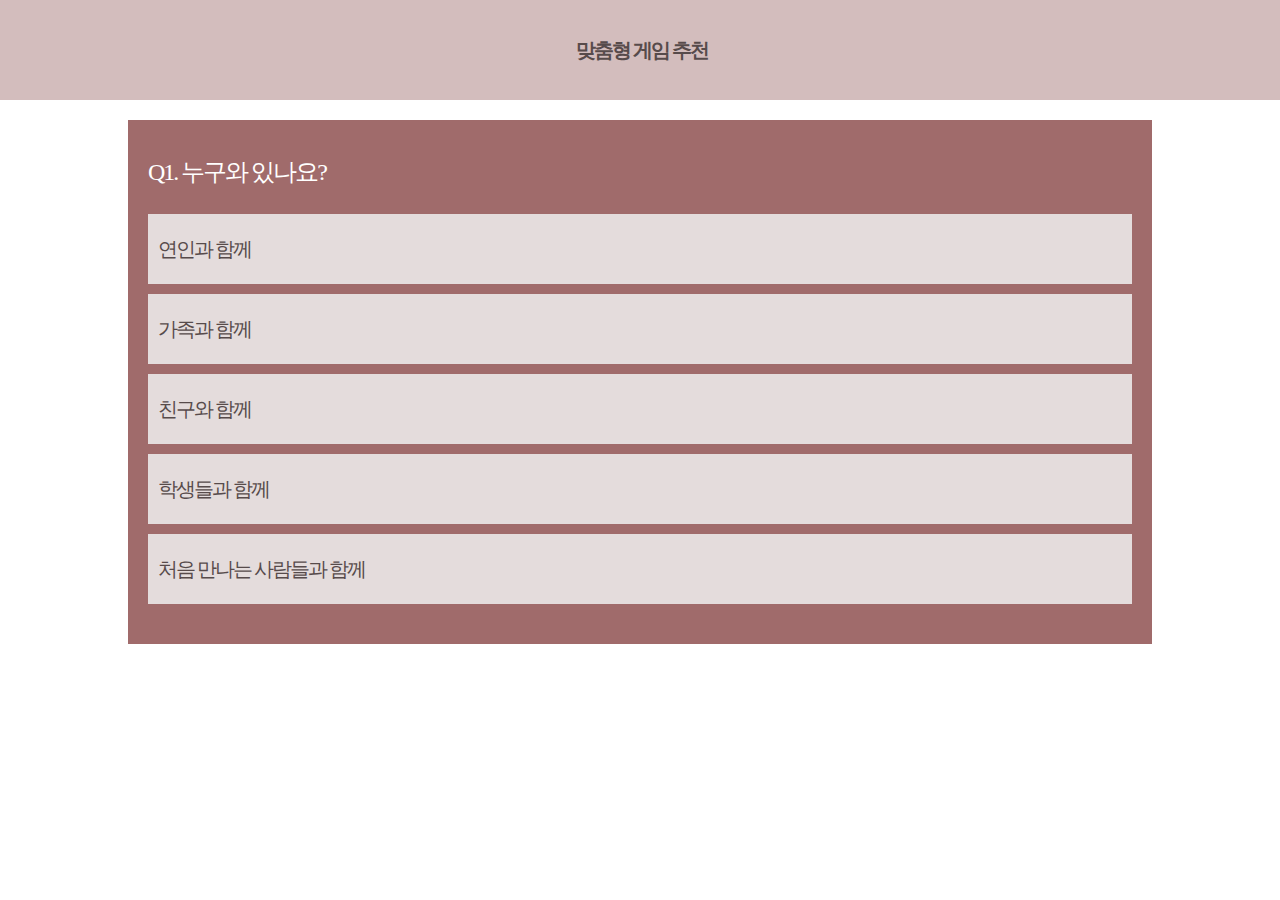
<file: rec_game.html>
<!DOCTYPE html>
<html lang="en">

<head>
    <meta charset="UTF-8">
    <meta name="viewport" content="width=device-width, initial-scale=1.0">
    <title>Document</title>
    <link rel="stylesheet" href="rec_style.css">
    <link rel="stylesheet" href="reset.css">
    <script src="https://code.jquery.com/jquery-3.7.0.js"></script>
</head>

<body>
    <header id="head">
        <h1>맞춤형 게임 추천</h1>
    </header>
    <div class="wrap">
    <div class="container">
        <div id="firstQ" class="question_content">
            <h2 class="question">Q1. 누구와 있나요?</h2>
            <p class="answer">연인과 함께</p>
            <p class="answer">가족과 함께</p>
            <p class="answer">친구와 함께</p>
            <p class="answer">학생들과 함께</p>
            <p class="answer">처음 만나는 사람들과 함께</p>
        </div>
    </div>

    <div class="container">
        <div id="secondQ" class="question_content">
            <h2 class="question">Q2. 게임을 하기위한 목적이 무엇인가요?</h2>
            <p class="answer">아이스 브레이킹</p>
            <p class="answer">연인과 교감</p>
            <p class="answer">가정의 화목</p>
            <p class="answer">공포 체험</p>
        </div>
    </div>

    <div class="container toggle">
        <div id="thirdQ" class="question_content">
            <h2 class="question">Q3. 어떤 분위기가 좋으신가요??</h2>
            <p class="answer">시끄럽게</p>
            <p class="answer">즐겁게</p>
            <P class="answer">조용하게</P>
        </div>
    </div>
    
    <div class="container toggle">
        <div id="fourthQ" class="question_content">
            <h2 class="question">Q4. 게임을 하는 장소는 어디인가요?</h2>
            <p class="answer">가정집</p>
            <p class="answer">워크샵</p>
            <P class="answer">술자리</P>
            <P class="answer">학교/학원</P>
        </div>
    </div>
</div>
    <script>
        localStorage.setItem("people", 0);
        localStorage.setItem("atmosphere", 0);
        localStorage.setItem("frendly", 0);
        localStorage.setItem("horor", 0);
        localStorage.setItem("alchole", 0);
        $('.container').hide();
        $('.container:first').show()
        let [n1, n2, n3, n4, n5] = [0,0,0,0,0];
        $('.answer').on('click', function() {
            console.log($(this).text());
            if($(this).closest('div').attr('id') == 'firstQ'){
                if($(this).text() == "연인과 함께") {
                    n1 += 1;
                    n2 += 2;
                    n3 += 3;
                } else if($(this).text() == "가족과 함께"){
                    n1 += 2;
                    n2 += 3;
                    n3 += 4;
                } else if($(this).text() == "친구와 함께"){
                    n1 += 3;
                    n2 += 2;
                    n3 += 3;
                } else if($(this).text() == "학생들과 함께"){
                    n1 += 4;
                    n2 += 1;
                    n3 += 2;
                } else if($(this).text() == "처음 만나는 사람들과 함께"){
                    n1 += 4;
                    n2 += 4;
                    n3 += 1;
                }
                $('#firstQ').hide();
                $('.container:nth-child(2)').fadeIn(500);
            }
            if($(this).closest('div').attr('id') == 'secondQ'){
                if($(this).text() == "아이스 브레이킹") {
                    n1 += 4;
                    n2 += 3;
                    n3 += 1;
                } else if($(this).text() == "연인과 교감"){
                    n1 += 1;
                    n2 += 3;
                    n3 += 4;
                } else if($(this).text() == "가정의 화목"){
                    n1 += 2;
                    n2 += 2;
                    n3 += 3;
                } else if($(this).text() == "공포 체험"){
                    n4 += 100;
                }
                $('#secondQ').hide();
                $('.container:nth-child(3)').fadeIn(500);
            }
            if($(this).closest('div').attr('id') == 'thirdQ'){
                if($(this).text() == "시끄럽게") {
                    n1 += 4;
                    n2 += 5;
                    n3 += 2;
                } else if($(this).text() == "즐겁게"){
                    n1 += 3;
                    n2 += 4;
                    n3 += 3;
                } else if($(this).text() == "조용하게"){
                    n1 += 1;
                    n2 += 2;
                    n3 += 4;
                } 
                $('#thirdQ').hide();
                $('.container:nth-child(4)').fadeIn(500);
            }
            if($(this).closest('div').attr('id') == 'fourthQ'){
                if($(this).text() == "가정집") {
                    n1 += 2;
                    n2 += 2;
                    n3 += 4;
                } else if($(this).text() == "워크샵"){
                    n1 += 5;
                    n2 += 3;
                    n3 += 2;
                } else if($(this).text() == "술자리"){
                    n5 += 100;
                } else if($(this).text() == "학교/학원"){
                    n1 += 4;
                    n2 += 3;
                    n3 += 3;
                }
                localStorage.setItem("people", n1);
                localStorage.setItem("atmosphere", n2);
                localStorage.setItem("frendly", n3);
                localStorage.setItem("horor", n4);
                localStorage.setItem("alchole", n5);
                console.log(n1, localStorage.getItem("people"));
                location.replace('resultView.html')
            }
        })

        // q1 = document.getElementById("firstQ")
        // q2 = document.getElementById("secondQ")
        // q3 = document.getElementById("thirdQ")

        // const valueIncrease = (num1, num2, num3) => {
        //     localStorage.setItem("people", `${parseInt(localStorage.getItem("people")) + num1}`)
        //     localStorage.setItem("atmosphere", `${parseInt(localStorage.getItem("atmosphere")) + num2}`)
        //     localStorage.setItem("frendly", `${parseInt(localStorage.getItem("frendly")) + num3}`)
        // }
        // const q1Result = (num1, num2, num3) => {
        //     valueIncrease(num1, num2, num3);

        //     q1.style.display = "none"
        //     q2.style.display = "block"
        // }

        // const testdown = () => {

        //     q1Result(1, 5, 4);
        // }
        // const testdown2 = () => {
        //     q1Result(2, 4, 4);
        // }
        // const testdown3 = () => {
        //     q1Result(2, 3, 5);
        // }
        // const testdown4 = () => {
        //     q1Result(3, 4, 3);
        // }
        // const testdown5 = () => {
        //     q1Result(5, 2, 3);
        // }

        // const q2result = (num1, num2, num3) => {
        //     valueIncrease(num1, num2, num3);
        //     q2.style.display = "none"
        //     q3.style.display = "block"
        // }
        // const testdown21 = () => {
        //     q2result(4, 4, 2);
        // }
        // const testdown22 = () => {
        //     q2result(2, 4, 4);
        // }

        // const q3result = (num1, num2, num3) => {
        //     valueIncrease(num1, num2, num3);
        //     location.replace("./resultView.html")
        // }

        // const testdown31 = () =>{
        //     q3result(1 ,1, 1);
        // }

        // const testdown32 = () => {
        //     q3result(1, 1, 1);
        // }

        // const testdown33 = () => {
        //     q3result(1, 1, 1);
        // }
    </script>
</body>

</html>
</file>
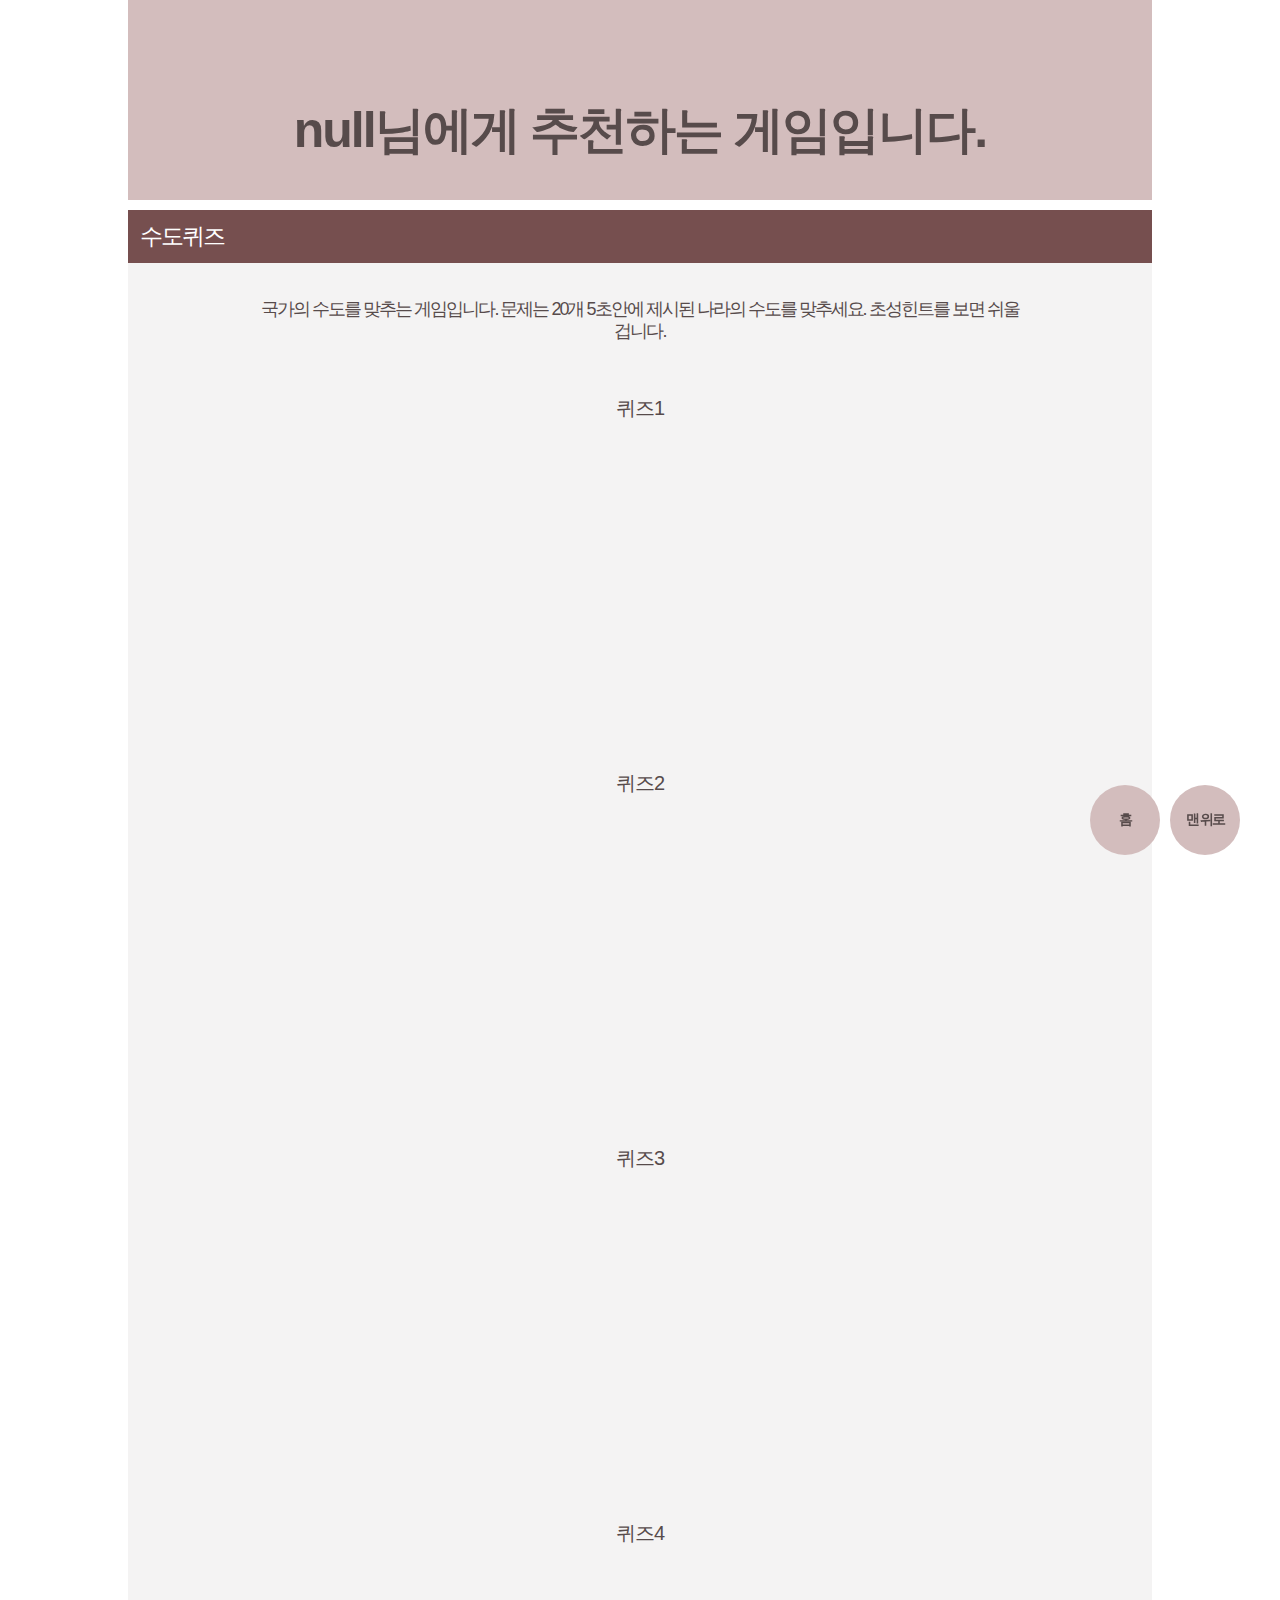
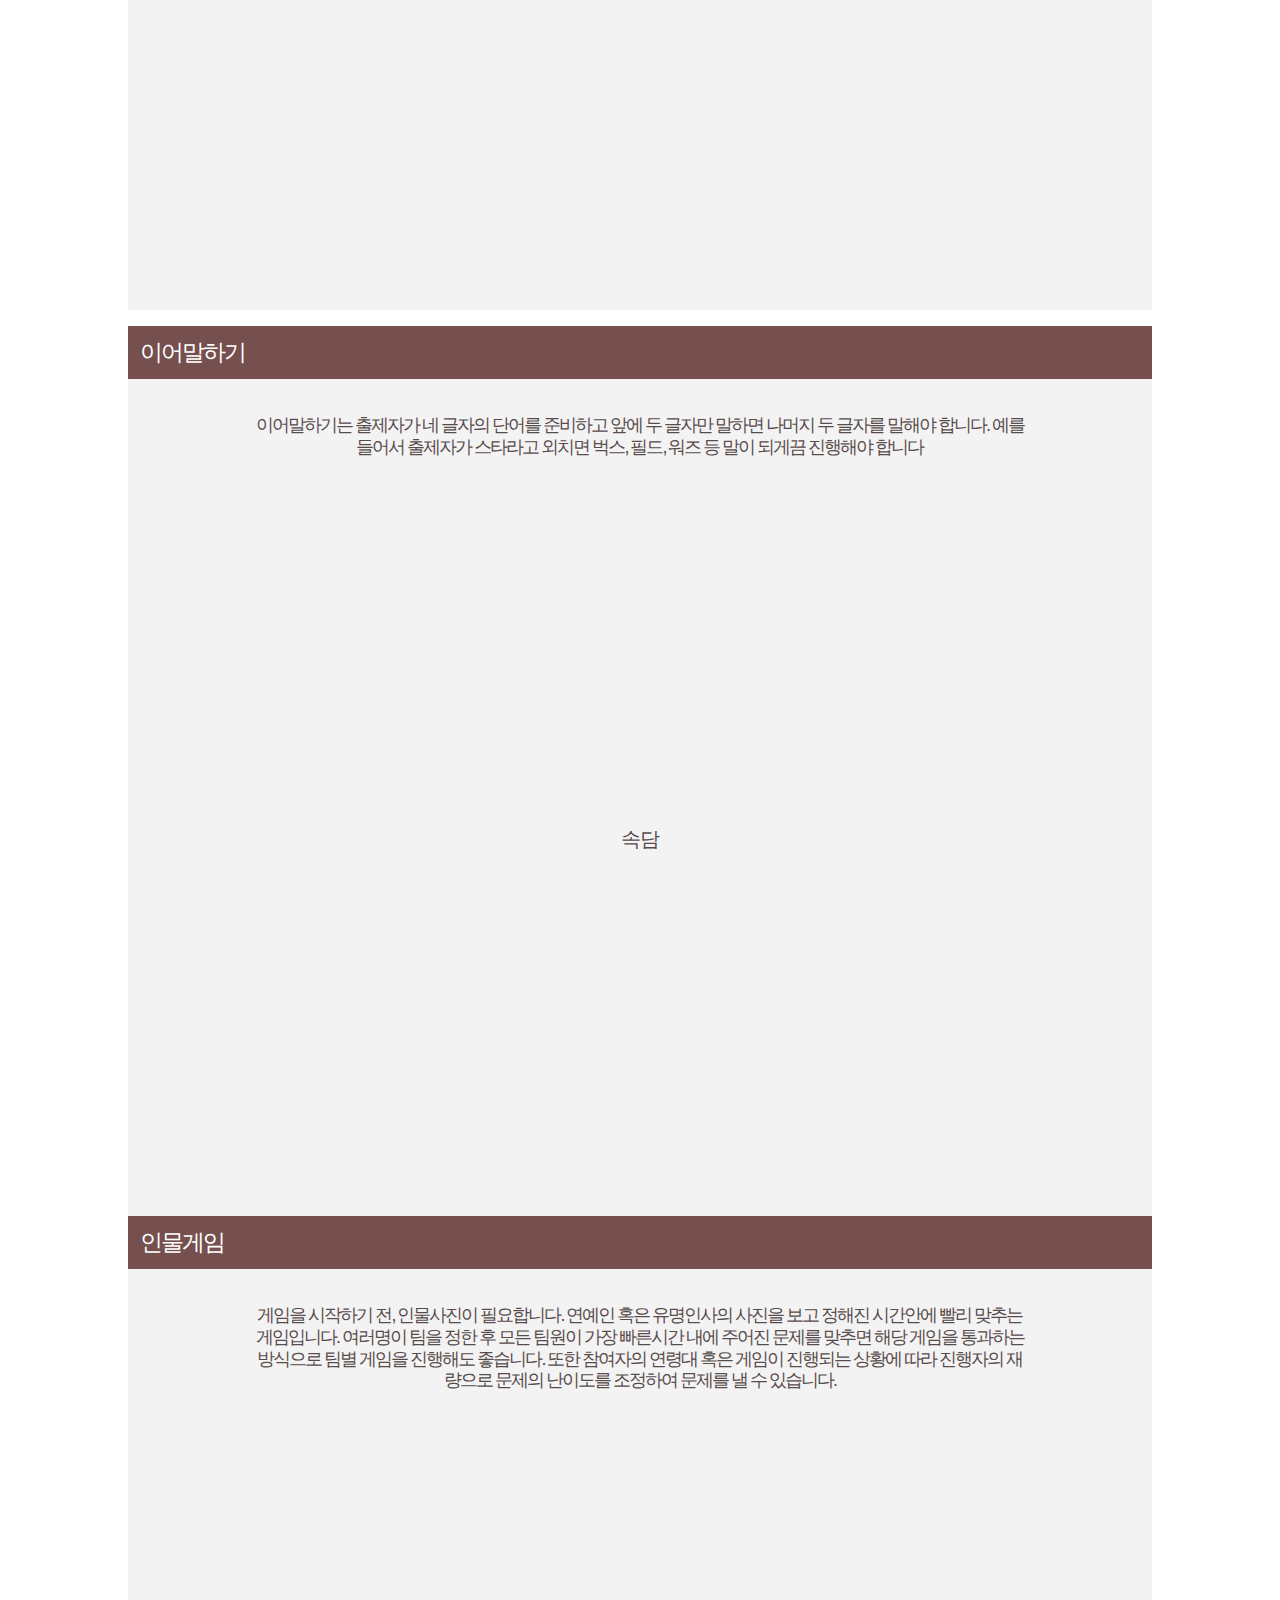
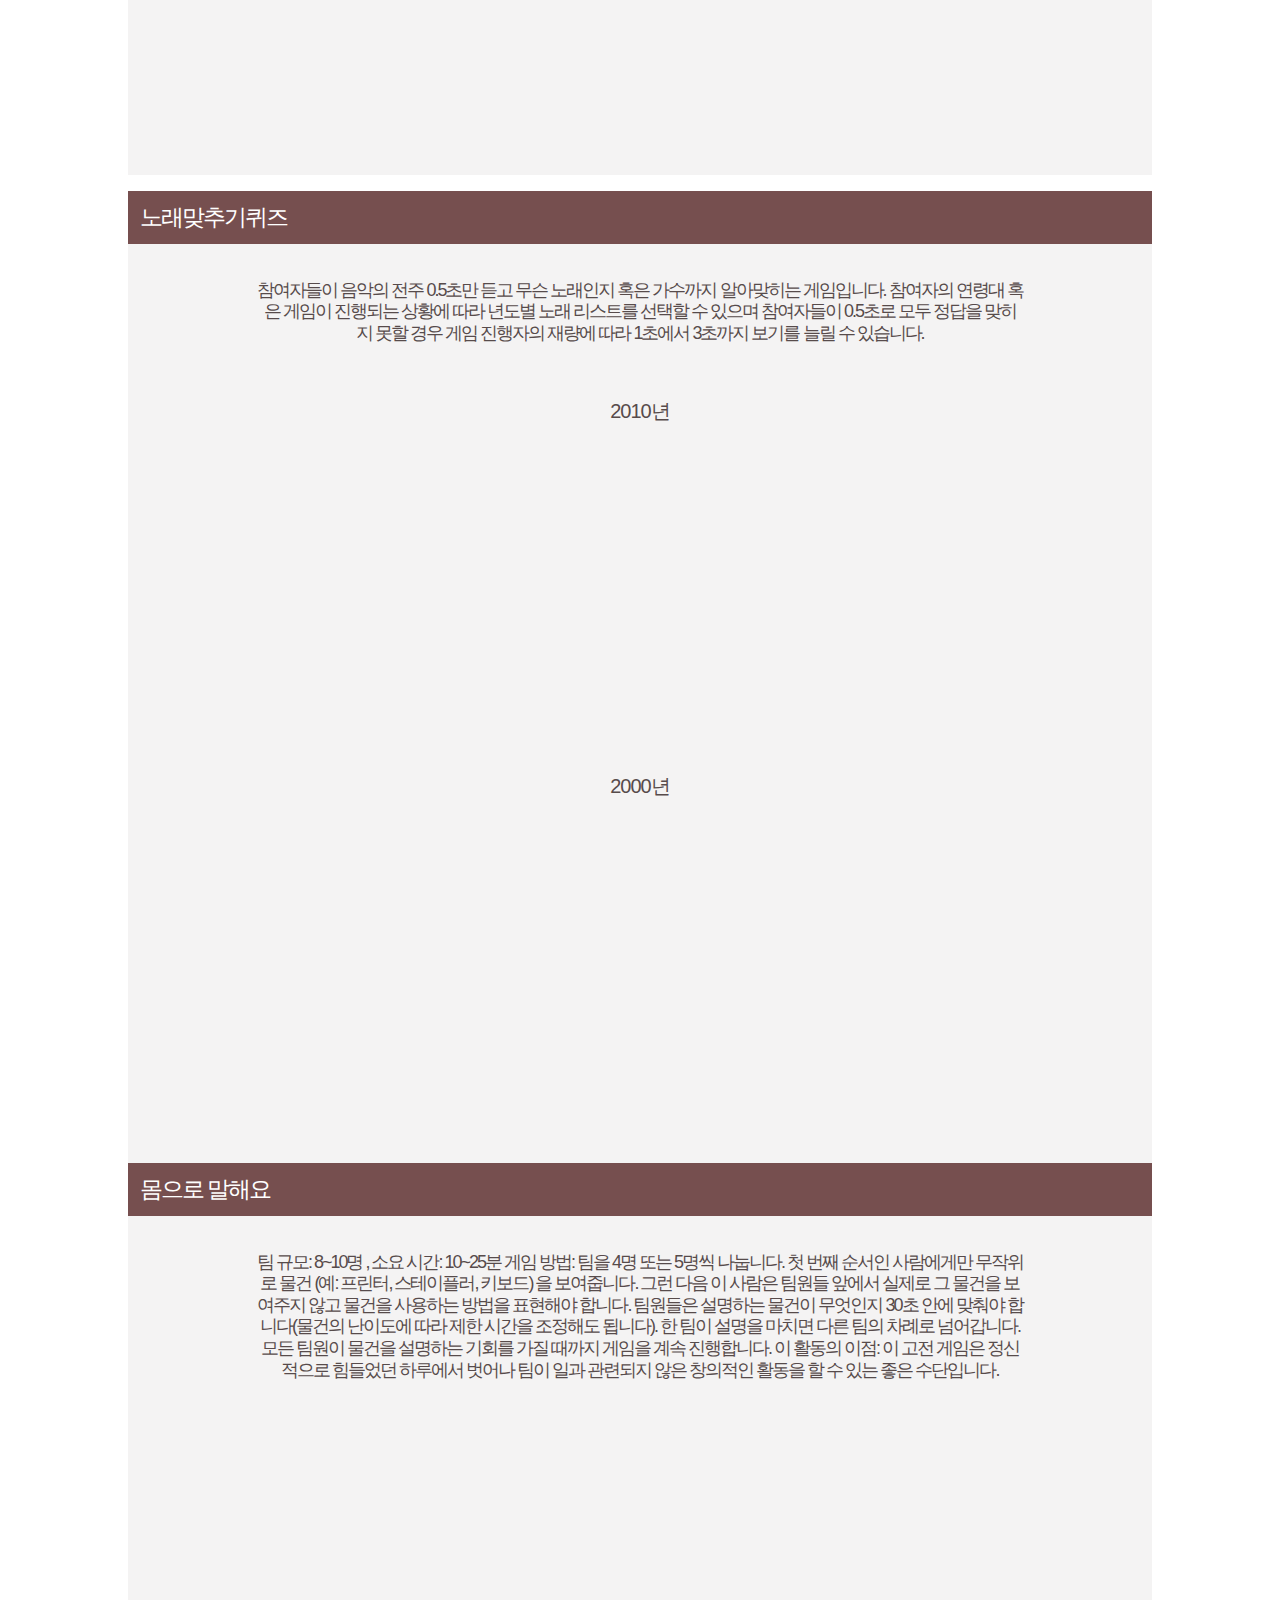
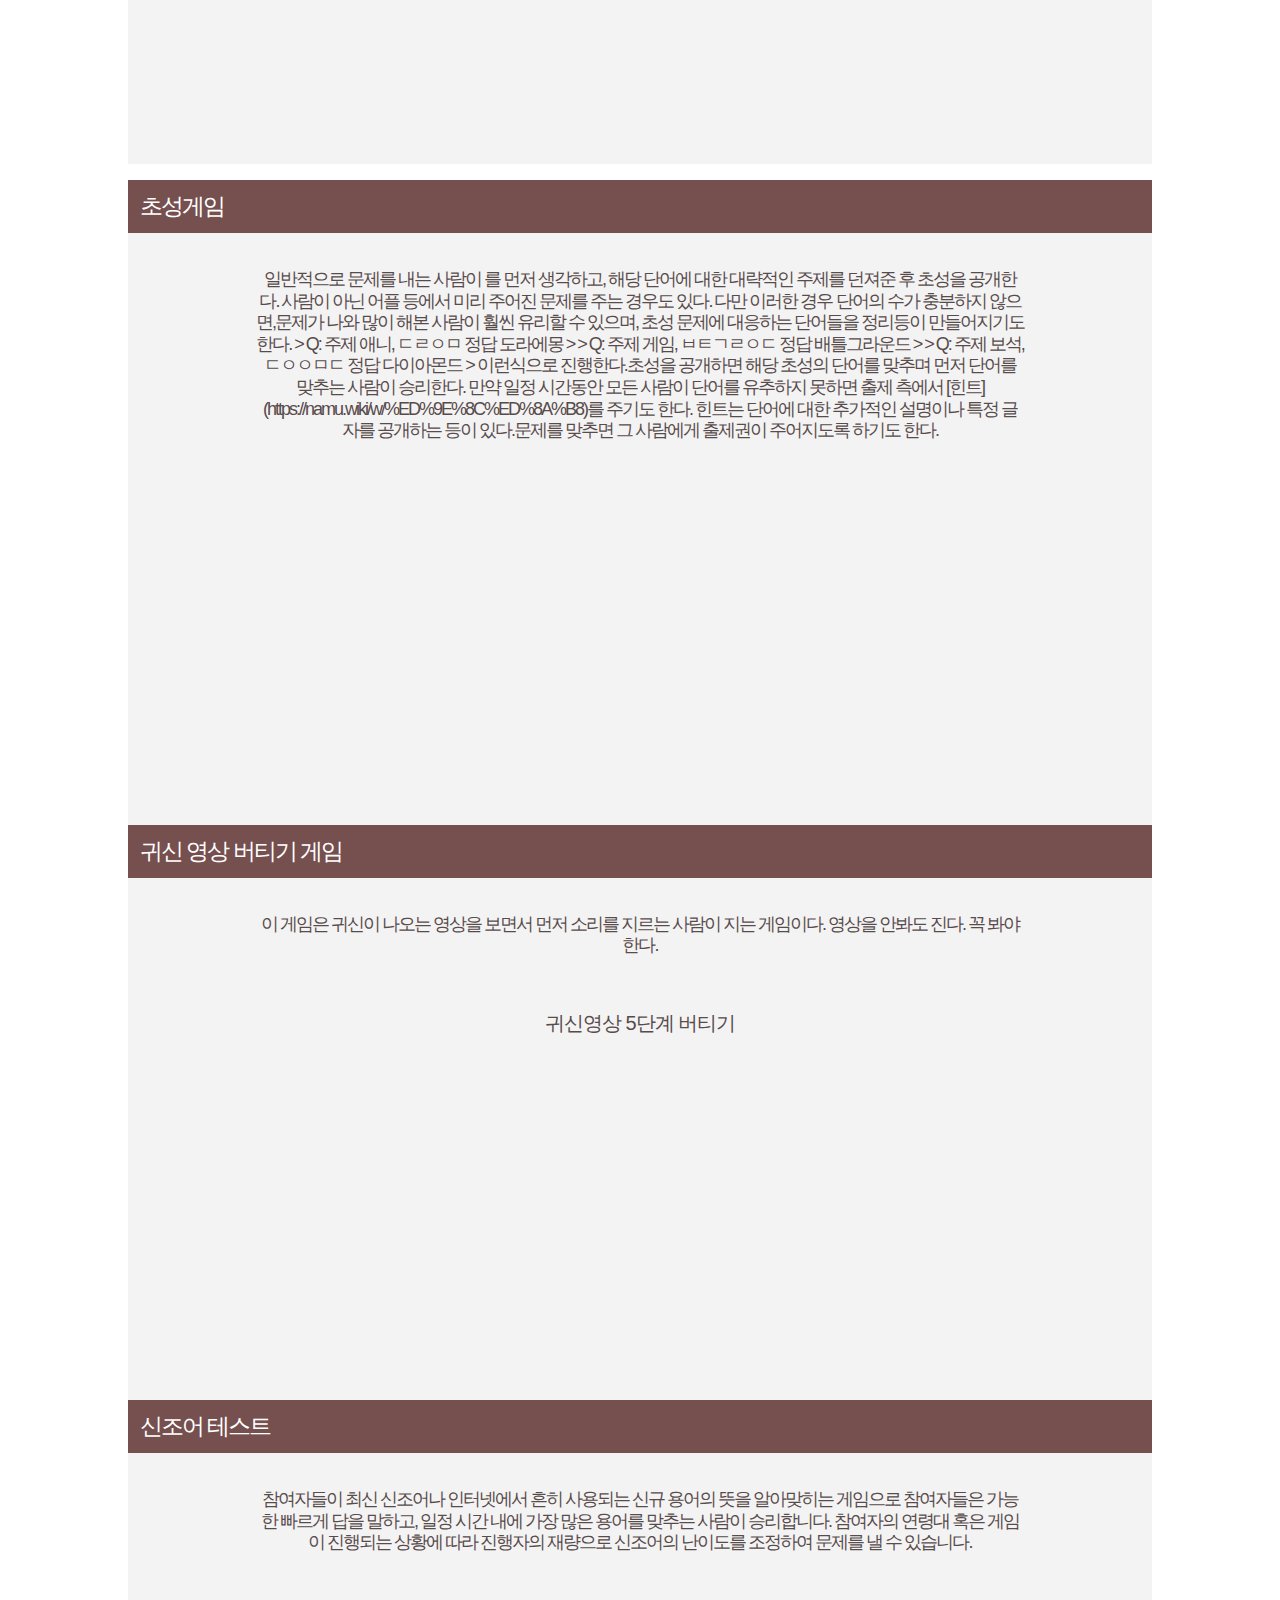
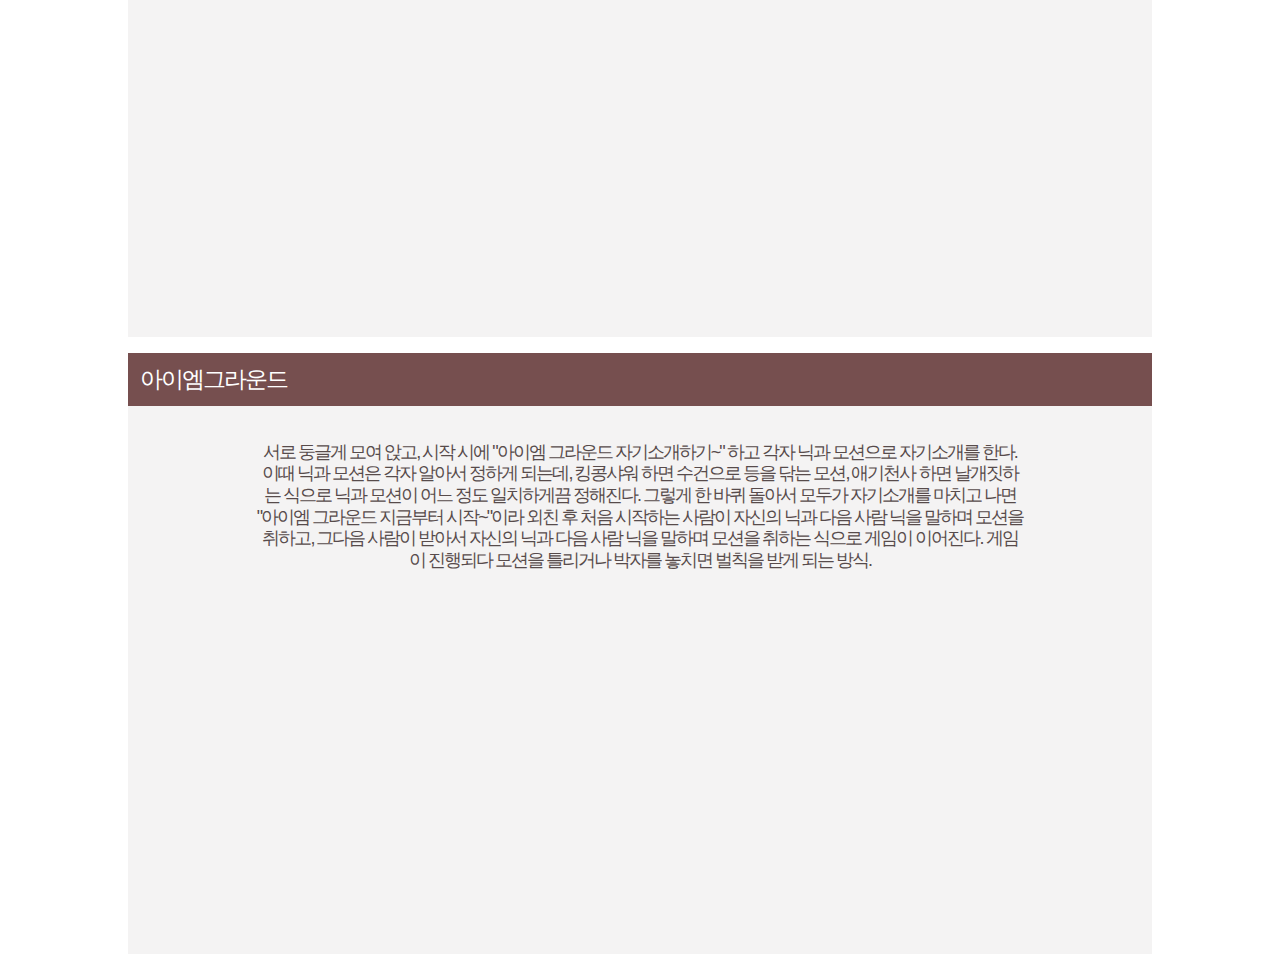
<file: resultView.html>
<!DOCTYPE html>
<html lang="en">

<head>
    <meta charset="UTF-8">
    <meta name="viewport" content="width=device-width, initial-scale=1.0">
    <title>Document</title>
    <script src="https://code.jquery.com/jquery-3.7.0.js"></script>
    <link rel="stylesheet" href="reset.css">
    <link rel="stylesheet" href="result_style.css">
</head>

<body>
    <div id="float_btn">
        <button onclick="backMain()">홈</button>
        &nbsp;&nbsp;&nbsp;&nbsp;
        <button onclick="topBtn()">맨 위로</button>

    </div>
    <div class="wrap" style="min-height: 75vh;">
        <div id="result_box"></div>
        <div id="people" style="display: none;">
            <h3>수도퀴즈</h3>
            <div class="game_content">
                <p>국가의 수도를 맞추는 게임입니다. 문제는 20개 5초안에 제시된 나라의 수도를 맞추세요. 초성힌트를 보면 쉬울 겁니다.</p>
                <h5>퀴즈1</h5>
                <iframe width="560" height="315" src="https://www.youtube.com/embed/ntGk1IdyQ9I" frameborder="0"
                    allowfullscreen></iframe>
                <h5>퀴즈2</h5>
                <iframe width="560" height="315" src="https://www.youtube.com/embed/_RL4dKst6p0" frameborder="0"
                    allowfullscreen></iframe>
                <h5>퀴즈3</h5>
                <iframe width="560" height="315" src="https://www.youtube.com/embed/PTfYv5jKUsg" frameborder="0"
                    allowfullscreen></iframe>
                <h5>퀴즈4</h5>
                <iframe width="560" height="315" src="https://www.youtube.com/embed/PiUE7snKd_o" frameborder="0"
                    allowfullscreen></iframe>
            </div>
            <br>
            <h3>이어말하기</h3>
            <div class="game_content">
                <p>이어말하기는 출제자가 네 글자의 단어를 준비하고 앞에 두 글자만 말하면 나머지 두 글자를 말해야 합니다.
                    예를 들어서 출제자가 스타라고 외치면 벅스, 필드, 워즈 등 말이 되게끔 진행해야 합니다</p>
                <iframe width="560" height="315" src="https://www.youtube.com/embed/54deTphhozM?start=11" frameborder="0"
                    allowfullscreen></iframe>
                <h5>속담</h5>
                <iframe width="560" height="315" src="https://www.youtube.com/embed/YtXDjTfN1a4" frameborder="0" allowfullscreen>
                </iframe>
            </div>
        </div>
        <div id="atmosphere" style="display: none;">
            <h3>인물게임</h3>
            <div class="game_content">
                <p>게임을 시작하기 전, 인물사진이 필요합니다. 연예인 혹은 유명인사의 사진을 보고 정해진 시간안에 빨리 맞추는 게임입니다. 여러명이 팀을 정한 후 모든 팀원이 가장 빠른시간 내에 주어진
                    문제를
                    맞추면 해당 게임을 통과하는 방식으로 팀별 게임을 진행해도 좋습니다. 또한 참여자의 연령대 혹은 게임이 진행되는 상황에 따라 진행자의 재량으로 문제의 난이도를 조정하여 문제를 낼 수
                    있습니다.
                </p>
                <iframe width="560" height="315" src="https://www.youtube.com/embed/x2yG062tQwk"
                    title="인물퀴즈 끝판왕| 온 세상의 인물을 다 모았다! 총 305명 도전!" frameborder="0"
                    allow="accelerometer; autoplay; clipboard-write; encrypted-media; gyroscope; picture-in-picture; web-share"
                    allowfullscreen></iframe>
            </div>
            <br>
            <h3>노래맞추기퀴즈</h3>
            <div class="game_content">
                <p>참여자들이 음악의 전주 0.5초만 듣고 무슨 노래인지 혹은 가수까지 알아맞히는 게임입니다. 참여자의 연령대 혹은 게임이 진행되는 상황에 따라 년도별 노래 리스트를 선택할 수 있으며
                    참여자들이
                    0.5초로 모두 정답을 맞히지 못할 경우 게임 진행자의 재량에 따라 1초에서 3초까지 보기를 늘릴 수 있습니다.
                </p>
                <h5>2010년</h5>
                <iframe width="560" height="315" src="https://www.youtube.com/embed/D5wUWaO1OFc" title="음악퀴즈 | 전주듣고 노래맞히기 - 2010년대"
                    frameborder="0"
                    allow="accelerometer; autoplay; clipboard-write; encrypted-media; gyroscope; picture-in-picture; web-share"
                    allowfullscreen></iframe>
                <h5>2000년</h5>
                <iframe width="560" height="315" src="https://www.youtube.com/embed/ZBuCCNyVUtQ" title="음악퀴즈 | 전주듣고 노래맞히기 - 2000년대"
                    frameborder="0"
                    allow="accelerometer; autoplay; clipboard-write; encrypted-media; gyroscope; picture-in-picture; web-share"
                    allowfullscreen>
                </iframe>
            </div>
        </div>

        <div id="frendly" style="display: none;">
            <h3>몸으로 말해요</h3>
            <div class="game_content">
                <p>팀 규모: 8~10명 , 소요 시간: 10~25분
                    게임 방법: 팀을 4명 또는 5명씩 나눕니다. 첫 번째 순서인 사람에게만 무작위로 물건 (예: 프린터, 스테이플러, 키보드) 을 보여줍니다.
                    그런 다음 이 사람은 팀원들 앞에서 실제로 그 물건을 보여주지 않고 물건을 사용하는 방법을 표현해야 합니다.
                    팀원들은 설명하는 물건이 무엇인지 30초 안에 맞춰야 합니다(물건의 난이도에 따라 제한 시간을 조정해도 됩니다).
                    한 팀이 설명을 마치면 다른 팀의 차례로 넘어갑니다. 모든 팀원이 물건을 설명하는 기회를 가질 때까지 게임을 계속 진행합니다.
                    이 활동의 이점: 이 고전 게임은 정신적으로 힘들었던 하루에서 벗어나 팀이 일과 관련되지 않은 창의적인 활동을 할 수 있는 좋은 수단입니다.
                </p>
                <iframe width="560" height="315" src="https://www.youtube.com/embed/3pCyWVbsYBQ"
                    title="바로 시작하는 몸으로 말해요 줌게임🙆‍♀️ 구글Meet, MS팀즈, 온라인 레크레이션, 아이스브레이킹" frameborder="0"
                    allow="accelerometer; autoplay; clipboard-write; encrypted-media; gyroscope; picture-in-picture; web-share"
                    allowfullscreen>
                </iframe>
            </div>
            <br>
            <h3>초성게임</h3>
            <div class="game_content">
                <p>일반적으로 문제를 내는 사람이 를 먼저 생각하고, 해당 단어에 대한 대략적인 주제를 던져준 후 초성을 공개한다.
                    사람이 아닌 어플 등에서 미리 주어진 문제를 주는 경우도 있다. 다만 이러한 경우 단어의 수가 충분하지 않으면,문제가 나와 많이 해본 사람이 훨씬 유리할 수 있으며,
                    초성 문제에 대응하는 단어들을 정리등이 만들어지기도 한다.
                    > Q: 주제 애니, ㄷㄹㅇㅁ 정답 도라에몽
                    >
                    > Q: 주제 게임, ㅂㅌㄱㄹㅇㄷ 정답 배틀그라운드
                    >
                    > Q: 주제 보석, ㄷㅇㅇㅁㄷ 정답 다이아몬드
                    >
                    이런식으로 진행한다.초성을 공개하면 해당 초성의 단어를 맞추며 먼저 단어를 맞추는 사람이 승리한다. 만약 일정 시간동안 모든 사람이 단어를 유추하지 못하면 출제
                    측에서 [힌트](https://namu.wiki/w/%ED%9E%8C%ED%8A%B8)를 주기도 한다. 힌트는 단어에 대한 추가적인 설명이나 특정 글자를 공개하는 등이 있다.문제를 맞추면
                    그
                    사람에게 출제권이 주어지도록 하기도 한다.
                </p>
                <iframe width="560" height="315" src="https://www.youtube.com/embed/vbTzE8ni7aw?list=PLf8s8s08_GsoQMX8K2AP9BxdVtgAqEMR0"
                    title="초성퀴즈(음식편) 20문제" frameborder="0"
                    allow="accelerometer; autoplay; clipboard-write; encrypted-media; gyroscope; picture-in-picture; web-share"
                    allowfullscreen>
                </iframe>
            </div>
        </div>
        <div id="horor" style="display: none;">
            <h3>귀신 영상 버티기 게임</h3>
            <div class="game_content">
                <p>이 게임은 귀신이 나오는 영상을 보면서 먼저 소리를 지르는 사람이 지는 게임이다.
                    영상을 안봐도 진다. 꼭 봐야한다.
                </p>
                <h5>귀신영상 5단계 버티기</h5>
                <iframe width="560" height="315" src="https://www.youtube.com/embed/ZgD6g95k2f4" frameborder="0" allowfullscreen>
                </iframe>
            </div>
        </div>

        <div id="alchole" style="display: none;">
            <h3>신조어 테스트</h3>
            <div class="game_content">
                <p>참여자들이 최신 신조어나 인터넷에서 흔히 사용되는 신규 용어의 뜻을 알아맞히는 게임으로 참여자들은 가능한 빠르게 답을 말하고, 일정 시간 내에 가장 많은 용어를 맞추는 사람이 승리합니다.
                    참여자의
                    연령대 혹은 게임이 진행되는 상황에 따라 진행자의 재량으로 신조어의 난이도를 조정하여 문제를 낼 수 있습니다.</p>
                <iframe width="560" height="315" src="https://www.youtube.com/embed/utJqt3TXmwM" title="신조어 테스트 당신의 인싸력/아재력은 얼마나 됩니까?"
                    frameborder="0"
                    allow="accelerometer; autoplay; clipboard-write; encrypted-media; gyroscope; picture-in-picture; web-share"
                    allowfullscreen>
                </iframe>
            </div>
            <br>
            <h3>아이엠그라운드</h3>
            <div class="game_content">
                <p>서로 둥글게 모여 앉고, 시작 시에 "아이엠 그라운드 자기소개하기~" 하고 각자 닉과 모션으로 자기소개를 한다.
                    이때 닉과 모션은 각자 알아서 정하게 되는데, 킹콩샤워 하면 수건으로 등을 닦는 모션, 애기천사 하면 날개짓하는 식으로 닉과 모션이 어느 정도 일치하게끔 정해진다.
                    그렇게 한 바퀴 돌아서 모두가 자기소개를 마치고 나면 "아이엠 그라운드 지금부터 시작~"이라 외친 후 처음 시작하는 사람이 자신의 닉과 다음 사람 닉을 말하며 모션을 취하고,
                    그다음 사람이 받아서 자신의 닉과 다음 사람 닉을 말하며 모션을 취하는 식으로 게임이 이어진다. 게임이 진행되다 모션을 틀리거나 박자를 놓치면 벌칙을 받게 되는 방식.</p>
                <iframe width="560" height="315" src="https://www.youtube.com/embed/-jCZgFQQ84U"
                    title="인물퀴즈 끝판왕| 온 세상의 인물을 다 모았다! 총 305명 도전!" frameborder="0"
                    allow="accelerometer; autoplay; clipboard-write; encrypted-media; gyroscope; picture-in-picture; web-share"
                    allowfullscreen>
                </iframe>
            </div>
        </div>

    </div>

    <script>
        let loadNickNm = localStorage.getItem('nickName');
        (function () {
            $('#result_box').html(`<p>${loadNickNm}님에게 추천하는 게임입니다.</p>`)
        })();
        


        let people = $('#people');
        let atmosphere = $('#atmosphere');
        let frendly = $('#frendly');
        let horor = $('#horor');
        let alchole = $('#alchole');

        let max = Math.max(localStorage.getItem("people"), localStorage.getItem("atmosphere"), localStorage.getItem("frendly"), localStorage.getItem("horor"), localStorage.getItem("alchole"));
        console.log(max);
        if (max == localStorage.getItem("people")) {
            people.css('display', 'block');
        }
        if (max == localStorage.getItem("atmosphere")) {
            atmosphere.css('display', 'block');
        }
        if (max == localStorage.getItem("frendly")) {
            frendly.css('display', 'block');
        }
        if (max == localStorage.getItem("horor")) {
            horor.css('display', 'block');
        }
        if (max == localStorage.getItem("alchole")) {
            alchole.css('display', 'block');
        }

        const backMain = () =>{
            location.replace('index.html')
        }

        const topBtn = ()=> {
            $('html, body').animate({scrollTop : 0},800);
        }
    </script>
</body>

</html>
</file>
<file: rec_style.css>
* {
    color: #574B4B;
    letter-spacing: -2px;
}

.wrap {
    min-height: 75vh;
}

@keyframes fadeIn {
    from {
        opacity: 0;
    }
    to {
        opacity: 1;
    }
} 

body {
    animation-name: fadeIn;
    animation-duration: 0.5s;
}

.container {
    display: flex;
    flex-direction: column;
    background-color: #A06B6B;
    width: 80%;
    margin: auto;
}

#head {
    height: 100px;
    background-color: #D3BDBD;
    margin-bottom: 20px;
}

header > h1 {
    font-size: 20px;
    font-weight: bold;
    text-align: center;
    position: absolute;
    top: 2em;
    left: 45%;
}

.question_content {
    padding: 30px 30px 30px 20px;
}

.question {
    font-size: 1.5em;
    
    margin: 10px 0px 30px 0px;
    color: white;
}

.answer {
    background-color: #E4DCDC;
    width: 100%; 
    padding: 25px 0px 25px 10px;
    margin-top: 10px;
    margin-bottom: 10px;
    font-size: 20px;
    
}

.answer:hover {
    background-color: #bca8a8;
    
}
.answer:active {
    background-color: #a08f8f;
    
}
</file>
<file: result_style.css>
* {
    color: #574B4B;
    letter-spacing: -2px;
}
body {
    font-family: 'Noto Sans KR', sans-serif;
}


#result_box > p {
    width: 80vw;
    text-align: center;
    font-size: 50px;
    font-weight: bold;
}
.wrap {
    width: 80vw;
    margin: auto;
}

#result_box {
    background-color: #D3BDBD;
    text-align: center;
    font-size: 30px;
    height: 200px;
    margin-bottom: 10px;
}


h2 { 
    /* text-align: center; */
    font-size: 25px;
    font-weight: bold;
    margin: auto;
    width: 48vw;
    color: white;
    margin-bottom: 1em;
    margin-top: 1em;
}


.game_content {
    display: flex;
    flex-direction: column;
    justify-content: center;
    align-items: center;
    background-color: #F4F3F3;
    padding: 0em 0em 2em 0em;
    

}


h3 {
    background-color: #764F4F;
    color: white;
    font-size: 23px;
    padding: 15px 12px;
    
}

#up_btn, #down_btn {
    z-index: 99999;
    width: 20px;
    position: absolute;
    right: 26.5%;
}




P {
    line-height: 1.2em;
    font-size: 18px;
    padding: 2em 0em;
    text-align: center;
    width: 75%;
}

h5 {
    font-size: 20px;
    letter-spacing: -1px;
    margin: 1em 0em;
}



#float_btn {
    z-index: 999999;
    display: flex;
    justify-content: flex-end;
    position: fixed;
    bottom: 5%;
    right: 40px;
}

#float_btn  button {

    border: none;
    background-color: #D3BDBD;
    /* box-sizing: border-box; */
    font-size: 14px;
    font-weight: bolder;
    text-align: center;
    border-radius: 50%;
    height: 70px;
    width: 70px;
}

#float_btn  button:active {
    background-color: #9f9191;
    
}
</file>
